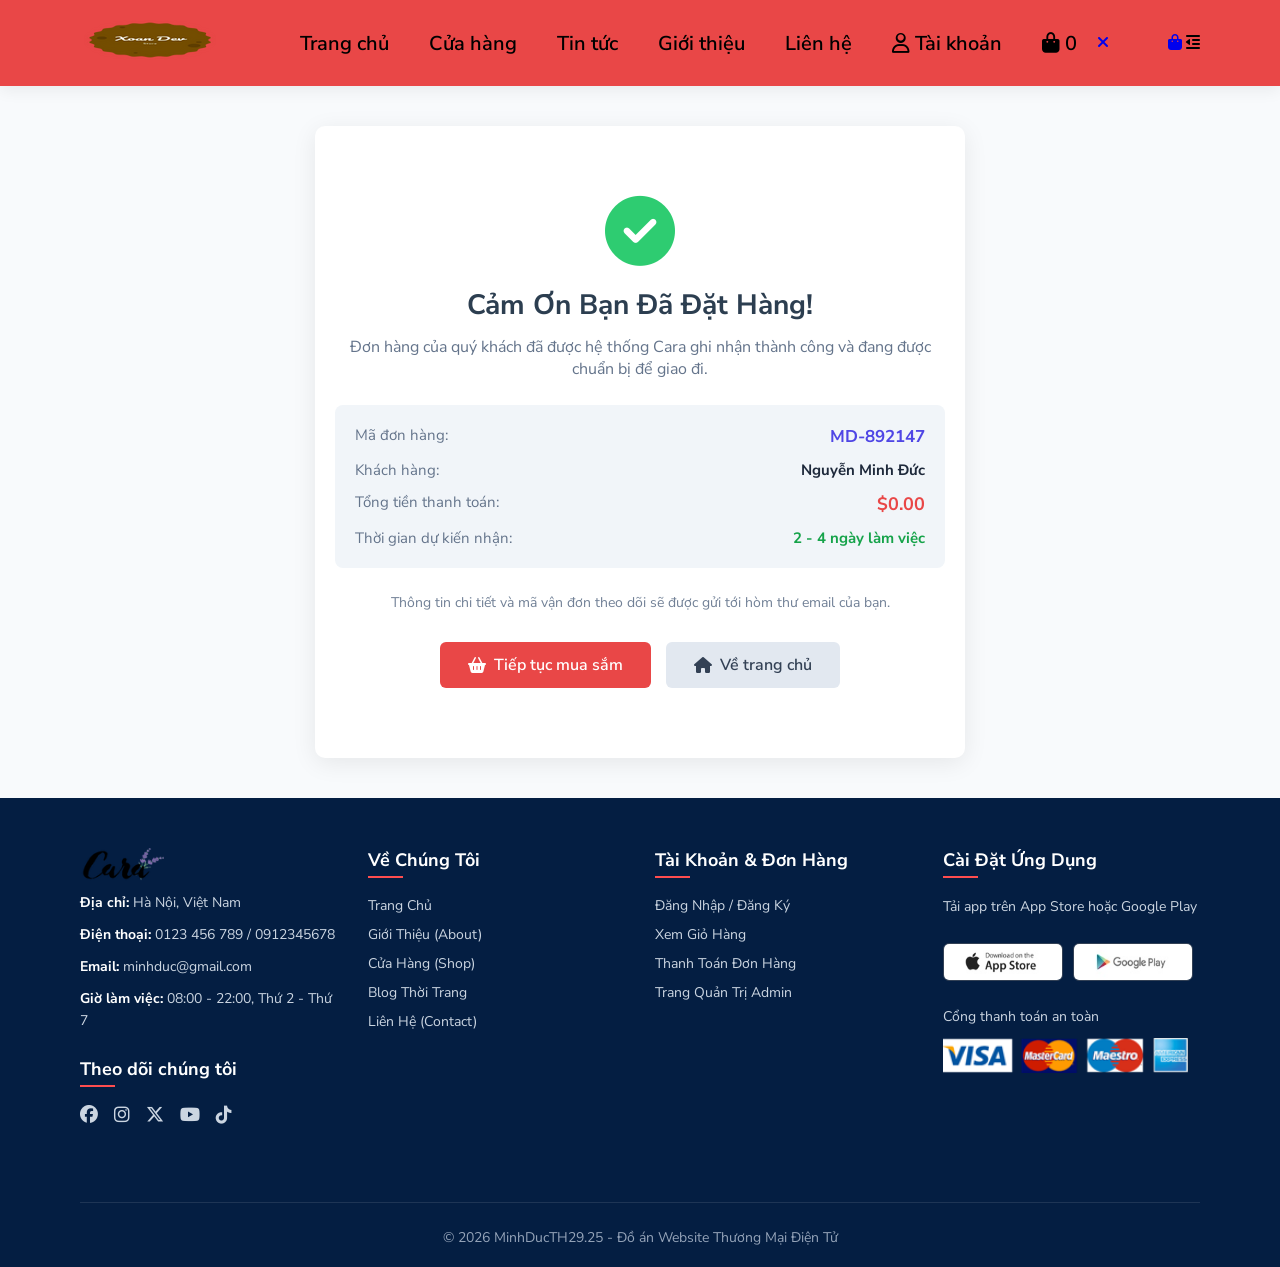
<file: order-success.html>
<!DOCTYPE html>
<html lang="vi">

<head>
    <meta charset="UTF-8">
    <meta http-equiv="X-UA-Compatible" content="IE=edge">
    <meta name="viewport" content="width=device-width, initial-scale=1.0">
    <title>Đặt Hàng Thành Công - Cara Minh Đức</title>
    <link rel="stylesheet" href="https://cdnjs.cloudflare.com/ajax/libs/font-awesome/6.4.0/css/all.min.css" />
    <link rel="stylesheet" href="style.css">
</head>

<body>

    <section id="header">
        <a href="index.html"><img src="img/logo.png" class="logo" alt="Cara Logo"></a>

        <div>
            <ul id="navbar">
                <li><a href="index.html">Trang chủ</a></li>
                <li><a href="shop.html">Cửa hàng</a></li>
                <li><a href="blog.html">Tin tức</a></li>
                <li><a href="about.html">Giới thiệu</a></li>
                <li><a href="contact.html">Liên hệ</a></li>
                <li><a href="login.html"><i class="fa-regular fa-user"></i> Tài khoản</a></li>
                <li id="lg-bag">
                    <a href="cart.html" style="position: relative;">
                        <i class="fa-solid fa-bag-shopping"></i>
                        <span class="cart-count-badge" id="cart-badge">0</span>
                    </a>
                </li>
                <a href="#" id="close"><i class="fa-solid fa-xmark"></i></a>
            </ul>
        </div>
        <div id="mobile">
            <a href="cart.html"><i class="fa-solid fa-bag-shopping"></i></a>
            <i id="bar" class="fas fa-outdent"></i>
        </div>
    </section>

    <section class="section-p1" style="background: #f8fafc; min-height: 70vh; display: flex; align-items: center; justify-content: center;">
        <div class="success-box">
            <i class="fa-solid fa-circle-check icon-success"></i>
            <h1>Cảm Ơn Bạn Đã Đặt Hàng!</h1>
            <p style="color: #64748b; font-size: 16px; margin-bottom: 20px;">
                Đơn hàng của quý khách đã được hệ thống Cara ghi nhận thành công và đang được chuẩn bị để giao đi.
            </p>

            <div style="background: #f1f5f9; padding: 20px; border-radius: 8px; margin: 25px 0; text-align: left;">
                <div style="display: flex; justify-content: space-between; margin-bottom: 12px; font-size: 15px;">
                    <span style="color: #64748b;">Mã đơn hàng:</span>
                    <strong id="display-order-code" style="color: #4f46e5; font-size: 17px;">MD-892147</strong>
                </div>
                <div style="display: flex; justify-content: space-between; margin-bottom: 12px; font-size: 15px;">
                    <span style="color: #64748b;">Khách hàng:</span>
                    <strong id="display-customer-name" style="color: #1e293b;">Nguyễn Minh Đức</strong>
                </div>
                <div style="display: flex; justify-content: space-between; margin-bottom: 12px; font-size: 15px;">
                    <span style="color: #64748b;">Tổng tiền thanh toán:</span>
                    <strong id="display-order-total" style="color: #e94747; font-size: 18px;">$0.00</strong>
                </div>
                <div style="display: flex; justify-content: space-between; font-size: 15px;">
                    <span style="color: #64748b;">Thời gian dự kiến nhận:</span>
                    <strong style="color: #16a34a;">2 - 4 ngày làm việc</strong>
                </div>
            </div>

            <p style="color: #718096; font-size: 14px; margin-bottom: 30px;">
                Thông tin chi tiết và mã vận đơn theo dõi sẽ được gửi tới hòm thư email của bạn.
            </p>

            <div style="display: flex; gap: 15px; justify-content: center; flex-wrap: wrap;">
                <a href="shop.html" class="normal" style="background: #e94747; color: white; padding: 12px 28px; border-radius: 6px; text-decoration: none; font-weight: 600; display: inline-flex; align-items: center; gap: 8px;">
                    <i class="fa-solid fa-basket-shopping"></i> Tiếp tục mua sắm
                </a>
                <a href="index.html" class="normal" style="background: #e2e8f0; color: #334155; padding: 12px 28px; border-radius: 6px; text-decoration: none; font-weight: 600; display: inline-flex; align-items: center; gap: 8px;">
                    <i class="fa-solid fa-house"></i> Về trang chủ
                </a>
            </div>
        </div>
    </section>

    <!-- Footer Chuẩn Hóa 4 Cột (UTF-8 100% Không Lỗi Font) -->
    <footer class="footer">
        <div class="footer-container">
            <!-- Cột 1 -->
            <div class="footer-col">
                <img src="img/logotest.png" class="logo-footer" alt="Logo">
                <p><strong>Địa chỉ:</strong> Hà Nội, Việt Nam</p>
                <p><strong>Điện thoại:</strong> 0123 456 789 / 0912345678</p>
                <p><strong>Email:</strong> minhduc@gmail.com</p>
                <p><strong>Giờ làm việc:</strong> 08:00 - 22:00, Thứ 2 - Thứ 7</p>
                <div class="follow">
                    <h4>Theo dõi chúng tôi</h4>
                    <div class="icon">
                        <i class="fa-brands fa-facebook"></i>
                        <i class="fa-brands fa-instagram"></i>
                        <i class="fa-brands fa-x-twitter"></i>
                        <i class="fa-brands fa-youtube"></i>
                        <i class="fa-brands fa-tiktok"></i>
                    </div>
                </div>
            </div>

            <!-- Cột 2 -->
            <div class="footer-col">
                <h4>Về Chúng Tôi</h4>
                <a href="index.html">Trang Chủ</a>
                <a href="about.html">Giới Thiệu (About)</a>
                <a href="shop.html">Cửa Hàng (Shop)</a>
                <a href="blog.html">Blog Thời Trang</a>
                <a href="contact.html">Liên Hệ (Contact)</a>
            </div>

            <!-- Cột 3 -->
            <div class="footer-col">
                <h4>Tài Khoản & Đơn Hàng</h4>
                <a href="login.html">Đăng Nhập / Đăng Ký</a>
                <a href="cart.html">Xem Giỏ Hàng</a>
                <a href="checkout.html">Thanh Toán Đơn Hàng</a>
                <a href="admin.html">Trang Quản Trị Admin</a>
            </div>

            <!-- Cột 4 -->
            <div class="footer-col">
                <h4>Cài Đặt Ứng Dụng</h4>
                <p>Tải app trên App Store hoặc Google Play</p>
                <div class="app">
                    <img src="img/pay/app.jpg" alt="App Store">
                    <img src="img/pay/play.jpg" alt="Google Play">
                </div>
                <p style="margin-top: 10px;">Cổng thanh toán an toàn</p>
                <img src="img/pay/pay.png" style="height: 35px;" alt="Pay Methods">
            </div>

            <div class="copyright">
                <p>© 2026 MinhDucTH29.25 - Đồ án Website Thương Mại Điện Tử</p>
            </div>
        </div>
    </footer>

    <script src="script.js"></script>
    <script src="cart.js"></script>
    <script>
        document.addEventListener("DOMContentLoaded", function () {
            const params = new URLSearchParams(window.location.search);
            const code = params.get("code");
            const name = params.get("name");
            const total = params.get("total");

            const codeEl = document.getElementById("display-order-code");
            const nameEl = document.getElementById("display-customer-name");
            const totalEl = document.getElementById("display-order-total");

            if (code && codeEl) codeEl.textContent = code;
            if (name && nameEl) nameEl.textContent = decodeURIComponent(name);
            if (total && totalEl) totalEl.textContent = "$" + parseFloat(total).toFixed(2);

            // Nếu không có params thì kiểm tra đơn hàng gần nhất trong localStorage
            if (!code) {
                const orders = JSON.parse(localStorage.getItem("cara_orders") || "[]");
                if (orders.length > 0) {
                    const lastOrder = orders[0];
                    if (codeEl) codeEl.textContent = lastOrder.orderCode || "MD-" + Math.floor(100000 + Math.random() * 900000);
                    if (nameEl) nameEl.textContent = lastOrder.customer?.fullName || "Quý khách hàng";
                    if (totalEl) totalEl.textContent = "$" + (lastOrder.totalAmount || 0).toFixed(2);
                }
            }
        });
    </script>
</body>

</html>
</file>
<file: style.css>
@import url('https://fonts.googleapis.com/css2?family=Nunito+Sans:ital,opsz,wght@0,6..12,200..1000;1,6..12,200..1000&display=swap');

* {
    margin: 0;
    padding: 0;
    box-sizing: border-box;
    font-family: "Nunito Sans", sans-serif;
}

 .section-m1 {
    margin: 40px 0;
 }

 button.normal {
    font-size: 18px;
    font-weight: 700;
    padding: 15px 30px;
    color: azure;
    background-color: red;
    border-radius: 5px;
    cursor: pointer;
    border: 5px;
    outline: none;
    transition: 0.2s;
 }

 body {
    width: 100%;
    margin: 0;
    overflow-x: hidden;
 }

#header {
    display: flex;
    align-items: center;
    justify-content: space-between;
   padding: 20px 80px;
   flex-wrap: wrap;
   background: rgb(233, 71, 71);
   box-shadow: 0 5px 15px rgba(0, 0, 0, 0.06);
   z-index: 999;
   position: sticky;
   top: 0;
   left: 0;
}
#navbar {
   display: flex;
   align-items: center;
   justify-content: center;
   flex-wrap: wrap;
}

#navbar li {
   list-style: none;
   padding: 0 20px;
   position: relative;
}
#navbar li a {
   text-decoration: none;
   font-size: 20px;
   font-weight: 600;
   color:black;
   transition: 0.3s ease;
} 

#navbar li a:hover,
#navbar li a.active {
   color:azure;
}
#navbar li a.active::after,
#navbar li a:hover::after {
   content: "";
   width: 40%;
   background: azure;
   height: 2px;
   position: absolute;
   bottom: 0px;
   left: 20px;
}
#hero {
   background-image: url(img/hero4.png);
   height: 90vh;
   width: 100%;
   background-size: cover;
   background-position: top 25% right 0;
   padding: 0 80px;
   display: flex;
   flex-direction: column;
   align-items: flex-start;
   justify-content: center;
}
#hero h4 {
   color: aliceblue;
   font-size: 30px;
}
#hero h2 {
   font-size: 40px;
   line-height: 60px;
   color: black;
   color: aliceblue;
}
#hero h1 {
   font-size: 50px;
   line-height: 60px;
   color: black;
   color: lightgreen;
}
#hero button {
   background-image: url(img/button.png);
   background-color: transparent;
   color: lightgreen;
   padding: 14px 80px 14px 65px;
   cursor: pointer;
   font-weight: 700;
   font-size: 15px;
   border: 0;
}
#features {
   padding: 40px 80px;
   display: grid;
   grid-template-columns: repeat(auto-fit, minmax(150px, 1fr));
   gap: 20px;
   align-items: center;
   justify-content: space-between;
}
#features h5 {
   font-size: 14px;
}
.box {
   width: 100%;
   text-align: center;
   padding: 25px 15px;
   border: 2px solid black;
   border-radius: 5px;
   margin: 10px 0px;
}

.box:hover {
   box-shadow: 0px 0px 10px black;
}
.box img {
   width: 100%;
   margin-bottom: 10px;
}
#features .box h5 {
   white-space: nowrap;     
   overflow: hidden;
   background-color: bisque;
   border-radius: 20px;
   padding: 5px 5px;
}
.checked {
   color: orange;
}
#product1 {
   text-align: center;
   padding: 20px 80px;
   margin-bottom: 50px;
}
#product-container {
   display: flex;
   justify-content: center;
   flex-wrap: wrap;
   gap: 40px;
}
#product1 .pro {
   width: 20%;
   min-width: 250px;
   padding: 10px 12px;
   border: 1px solid black;
   border-radius: 20px;
   cursor: pointer;
   margin: 15px 0;
}
#product1 .pro:hover {
   box-shadow: 0px 0px 10px black;
}
#product1 .pro img {
   width: 100%;
   border-radius: 20px;
}
#product1 .pro .mota {
   text-align: center;
   font-size: 18px;
   padding: 5px 0px;
}
#product1 .mota span {
   color: #606063;
   font-size: 14px;
}
#product1 .pro h4 {
   font-size: 25px;
   font-weight: 800;
   color: #ff4d4f;
}
#product1 .pro h5 {
   padding-top: 5px;
   font-size: 18px;
   font-weight: 700;
}
#product1 .pro .mota i {
   font-size: 14px;
}
#product1 .pro .cart {
   width: 40px;
   height: 40px;
   line-height: 40px;
   border-radius: 50px;
   background-color: rgba(0, 0, 0, 0.08);
   color: black;
}
#product1 h1 {
   font-size: 50px;
}
#product1 p {
   font-size: 25px;
   margin-bottom: 50px;
}
#banner {
   display: flex;
   flex-direction: column;
   justify-content: center;
   align-items: center;
   text-align: center;
   background-image: url(img/banner/b2.jpg);
   width: 100%;
   height: 30vh;
   background-size: cover;
   background-position: center;
   margin-bottom: 40px;
}
#banner h2 {
   color: azure;
   font-size: 40px;
   padding: 20px 0;
}
#banner h2 span {
   color: red;
}
#banner button:hover {
   background-color: azure;
   color: black;
}
#newsletter {
   margin-top: 60px;
   background-color: #ff4d4f;
   width: 100%;
   padding: 40px 80px;
   display: flex;
   justify-content: space-between;
   align-items: center;
   flex-wrap: wrap;
}
#newsletter h4 {
   font-size: 25px;
   font-weight: 800;
}
#newsletter p {
   font-size: 20px;
   font-weight: 600;
}
#newsletter .form {
   display: flex;
   width: 30%;
}
#newsletter input {
   padding: 0px 5px;
   font-size: 18px;
   border: none;
   outline: none;
   border-radius: 5px;
   flex: 1;
   min-width: 0;
}
#newsletter button {
    font-size: 18px;
    font-weight: 700;
    padding: 15px 30px;
    color: azure;
    background-color: black;
    border-radius: 5px;
    white-space: nowrap;
    cursor: pointer;
    border: none;
    outline: none;
    transition: 0.2s;
}
#page-header {
   background-image: url(img/banner/b19.jpg);
   width: 100%;
   height: 40vh;
   background-size: cover;
   display: flex;
   flex-direction: column;
   justify-content: center;
   align-items: center;
   text-align: center;
}
#page-header h2 {
   color: azure;
   font-size: 50px;
}
#page-header p {
   color: azure;
   font-size: 25px;
}
#pagination {
   text-align: center;
}
#pagination a {
   font-size: 18px;
   text-decoration: none;
   background-color: #ff4d4f;
   padding: 15px 20px;
   border-radius: 5px;
   color: azure;
   font-weight: 700;
}
/* Blog Page */
#blog {
   padding: 150px 150px 0 150px;
}
#blog .blog-box {
   display: flex;
   align-items: center;
   width: 100%;
   position: relative;
   padding-bottom: 90px;
}
#blog .blog-img {
   width: 50%;
   margin-right: 40px;
}
#blog img {
   width: 100%;
   height: 400px;
   object-fit: cover;
}
#blog .blog-details {
   width: 50%;
}
#blog .blog-details a {
   text-decoration: none;
   font-size: 16px;
   color: #000;
   font-weight: 700;
   position: relative;
   transition: 0.3;
}
#blog .blog-details a::after {
   content: "";
   width: 50px;
   height: 2px;
   background-color: #000;
   position: absolute;
   top: 10px;
   right: -60px;
}
#blog .blog-details a:hover {
   color: #ff4d4f;
}
#blog .blog-details a:hover::after {
   background-color: #ff4d4f;
}
@media (max-width: 470px) {
   #blog {
      padding: 10px;
   }
   #blog .blog-box {
      display: flex;
      flex-direction: column;
      align-items: flex-start;
   }
   #blog .blog-img {
      width: 100%;
      margin-right: 0px;
      margin-bottom: 30px;
   }
   #blog .blog-details {
      width: 100%;
   }
}
/* Footer */
.footer{
    background-color: #041e42;
    color: #fff;
    padding: 40px 80px;
}

.footer-container{
    display: flex;
    flex-wrap: wrap;
    justify-content: space-between;
}

.footer-col{
    display: flex;
    flex-direction: column;
    margin-bottom: 20px;
}

.footer-col h4{
    font-size: 20px;
    margin-bottom: 10px;
}

.footer-col a{
    color: #fff;
    text-decoration: none;
    margin-bottom: 10px;
    font-size: 16px;
}

.footer-col a:hover{
    color: #ff4d4f;
}

.logo-footer{
    width: 120px;
    margin-bottom: 10px;
}

.follow i{
    font-size: 18px;
    margin-right: 10px;
    cursor: pointer;
}

.follow i:hover{
    color: #ff4d4f;
}

.app img{
    width: 120px;
    margin: 5px 0;
}
#Slideshow{
  position: relative;
}
/* Slide show */
.slideshow-container {
   width: 100%;
   height: 60vh;
   max-height: 400px;
   min-height: 200px;
   position: relative;
   overflow: hidden;
   margin-bottom: 50px;
}
.mySlides{
  display: none;
  position: relative;
}

.mySlides img{
  width: 100%;
  height: 600px;
  object-fit: cover;
}

.slide-content{
  position: absolute;
  top: 30%;
  left: 10%;
  transform: translateY(-50%);
  color: #fff;
}

.slide-content h2{
  font-size: 50px;
  margin-bottom: 10px;
}

.slide-content p{
  font-size: 20px;
  margin-bottom: 20px;
}

.slide-content button{
  padding: 15px 25px;
  background: #ff4d4f;
  color: #fff;
  border: none;
  cursor: pointer;
  border-radius: 10px;
  font-size: 16px;
  transition: 0.3s;
}

.slide-content button:hover{
  background: #000;
}

.fade{
  animation: fade 1.5s;
}

@keyframes fade{
  from{opacity: .4}
  to{opacity: 1}
}
/* About */
.about {
    padding: 80px 10%;
}

.about-container {
    display: flex;
    align-items: center;
    justify-content: space-between;
    gap: 50px;
    flex-wrap: wrap;
}

.about-text {
    flex: 1;
}

.about-text h1 {
    font-size: 40px;
    margin-bottom: 20px;
}

.about-text p {
    font-size: 18px;
    line-height: 2.0;
    margin-bottom: 20px;
}

.about-btn {
    display: inline-block;
    padding: 12px 25px;
    background: #ff4d4f;
    color: #fff;
    text-decoration: none;
    border-radius: 10px;
    transition: 0.3s;
}

.about-btn:hover {
    background: #000;
}

.about-image {
    flex: 1;
}

.about-image img {
    width: 100%;
    border-radius: 10px;
}
/* BLOG HERO */
#blog-hero {
    background: linear-gradient(rgba(0,0,0,0.5), rgba(0,0,0,0.5)),
    url("img/blog/b1.jpg");
    background-size: cover;
    background-position: center;
    height: 60vh;
    display: flex;
    align-items: center;
    justify-content: center;
    text-align: center;
    color: #fff;
}

.blog-hero-content h1 {
    font-size: 50px;
    margin-bottom: 15px;
}

.blog-hero-content p {
    font-size: 20px;
    margin-bottom: 20px;
}

.hero-btn {
    background: #ff4d4f;
    color: #fff;
    padding: 12px 25px;
    text-decoration: none;
    border-radius: 5px;
    transition: 0.3s;
}

.hero-btn:hover {
    background: #000;
}

/* BLOG HERO */
#blog-hero {
    background: linear-gradient(rgba(0,0,0,0.5), rgba(0,0,0,0.5)),
    url("img/blog/b1.jpg");
    background-size: cover;
    background-position: center;
    height: 60vh;
    display: flex;
    align-items: center;
    justify-content: center;
    text-align: center;
    color: white;
}

.blog-hero-content h1 {
    font-size: 50px;
    margin-bottom: 15px;
}

.blog-hero-content p {
    font-size: 20px;
    margin-bottom: 20px;
}

.hero-btn {
    background: #e63946;
    color: white;
    padding: 12px 25px;
    text-decoration: none;
    border-radius: 5px;
    transition: 0.3s;
}

.hero-btn:hover {
    background: #000;
}

/* BLOG CATEGORIES */
#blog-categories {
   font-size: 30px;
    padding: 80px 40px;
    text-align: center;
}

.categories-container {
   font-size: 20px;
   display: flex;
   justify-content: center;
   gap: 30px;
   margin-top: 40px;
   flex-wrap: wrap;
}

.category-box {
    background: #f5f5f5;
    padding: 40px 60px;
    border-radius: 10px;
    transition: 0.3s;
    cursor: pointer;
}

.category-box:hover {
    background: #000;
    color: white;
    transform: translateY(-5px);
}
/* CONTACT HERO */
#contact-hero {
    background-image: url(img/about/banner.png);
    color: white;
    text-align: center;
    padding: 80px 20px;
}

#contact-hero h1 {
    font-size: 45px;
    margin-bottom: 10px;
}
#contact-hero p {
   font-size: 20px;
}

/* CONTACT SECTION */
#contact-details {
    padding: 40px 10%;
}

.contact-container {
    display: flex;
    justify-content: space-between;
    gap: 50px;
    flex-wrap: wrap;
}

.contact-info {
    flex: 1;
}

.contact-info h2 {
    margin-bottom: 20px;
}

.contact-info p {
    margin-bottom: 15px;
    font-size: 16px;
}

.contact-info i {
    color: #ff4d4f;
    margin-right: 10px;
}

/* FORM */
.contact-form {
   flex: 1;
   margin: -40px; 
   padding: 40px;
   border-radius: 10px;
}

.contact-form h2 {
    margin-bottom: 20px;
}

.contact-form form input,
.contact-form form textarea {
    width: 100%;
    padding: 12px;
    margin-bottom: 15px;
    border: 1px solid #ddd;
    border-radius: 5px;
    resize: none;
}

.contact-form form input:focus,
.contact-form form textarea:focus {
    outline: none;
    border-color: #ff4d4f;
}

.contact-form button {
    background: #ff4d4f;
    color: white;
    padding: 12px 25px;
    border: none;
    border-radius: 5px;
    cursor: pointer;
    transition: 0.3s;
}

.contact-form button:hover {
    background: #000;
}
/* Pop up Quang Cao */
#popup{
  position:fixed;
  top:0;
  left:0;
  width:100%;
  height:100%;
  background:rgba(0,0,0,0.5);
  display:flex;
  justify-content:center;
  align-items:center;
  visibility:hidden;
  opacity:0;
  transition:0.3s;
  z-index:10000;
}

#popup.show{
  visibility:visible;
  opacity:1;
}

.popup-content{
  background:#fff;
  padding:30px;
  border-radius:10px;
  text-align:center;
  width:300px;
  position:relative;
}

#close-popup{
  position:absolute;
  top:10px;
  right:15px;
  font-size:25px;
  cursor:pointer;
}

.popup-content button{
  margin-top:10px;
  padding:10px 20px;
  border:none;
  background:#ff4d4f;
  color:#fff;
  border-radius:5px;
  cursor:pointer;
}


/* ==========================================================
   CSS BỔ SUNG: CHI TIẾT SẢN PHẨM, GIỎ HÀNG, THANH TOÁN & ADMIN
   ========================================================== */

/* Cart badge trên Header */
#navbar #lg-bag {
    position: relative;
}
.cart-badge {
    position: absolute;
    top: -8px;
    right: 5px;
    background-color: #ff3838;
    color: #fff;
    font-size: 11px;
    font-weight: 700;
    padding: 2px 7px;
    border-radius: 50%;
    min-width: 18px;
    text-align: center;
}

/* Toast Thông báo */
#toast-container {
    position: fixed;
    top: 90px;
    right: 25px;
    z-index: 99999;
}
.toast {
    display: flex;
    align-items: center;
    gap: 12px;
    background: #ffffff;
    border-left: 5px solid #2ecc71;
    color: #2c3e50;
    padding: 14px 20px;
    margin-bottom: 12px;
    border-radius: 6px;
    box-shadow: 0 5px 20px rgba(0,0,0,0.15);
    font-size: 15px;
    font-weight: 600;
    animation: slideInRight 0.4s ease, fadeOut 0.4s ease 2.6s forwards;
}
.toast.toast-error {
    border-left-color: #e74c3c;
}
@keyframes slideInRight {
    from { transform: translateX(120%); opacity: 0; }
    to { transform: translateX(0); opacity: 1; }
}
@keyframes fadeOut {
    to { opacity: 0; transform: translateY(-10px); }
}

/* --- CHI TIẾT SẢN PHẨM (#prodetails) --- */
#prodetails {
    display: flex;
    margin-top: 25px;
    padding: 40px 80px;
    gap: 50px;
}
#prodetails .single-pro-image {
    width: 40%;
}
.main-img-wrap {
    width: 100%;
    border-radius: 12px;
    overflow: hidden;
    box-shadow: 0 5px 15px rgba(0,0,0,0.08);
}
.main-img-wrap img {
    width: 100%;
    height: auto;
    display: block;
    transition: transform 0.3s ease;
}
.main-img-wrap img:hover {
    transform: scale(1.03);
}
.small-img-group {
    display: flex;
    justify-content: space-between;
    margin-top: 15px;
    gap: 10px;
}
.small-img-col {
    flex-basis: 23%;
    cursor: pointer;
    border-radius: 8px;
    overflow: hidden;
    border: 2px solid transparent;
    transition: 0.3s;
}
.small-img-col:hover, .small-img-col.active {
    border-color: #e94747;
}
.small-img-col img {
    width: 100%;
    display: block;
}

#prodetails .single-pro-details {
    width: 55%;
    padding-top: 15px;
}
#prodetails .single-pro-details h6 {
    padding: 10px 0 20px 0;
    font-size: 15px;
    color: #666;
}
#prodetails .single-pro-details h4 {
    padding: 10px 0 15px 0;
    font-size: 26px;
    color: #222;
}
#prodetails .single-pro-details h2 {
    font-size: 32px;
    color: #e94747;
    margin-bottom: 20px;
}
#prodetails .single-pro-details h2 span.old-price {
    font-size: 20px;
    color: #999;
    text-decoration: line-through;
    margin-left: 15px;
}
#prodetails .single-pro-details select {
    display: block;
    padding: 10px 15px;
    margin-bottom: 18px;
    border: 1px solid #ddd;
    border-radius: 5px;
    font-size: 15px;
    background: #fff;
    outline: none;
    cursor: pointer;
}
#prodetails .single-pro-details .purchase-action {
    display: flex;
    align-items: center;
    gap: 15px;
    margin-bottom: 25px;
}
#prodetails .single-pro-details input[type="number"] {
    width: 70px;
    height: 48px;
    padding-left: 12px;
    font-size: 16px;
    margin-right: 5px;
    border: 1px solid #ccc;
    border-radius: 5px;
    outline: none;
}
#prodetails .single-pro-details button.btn-add-cart {
    background: #e94747;
    color: #fff;
    padding: 13px 30px;
    border-radius: 6px;
    border: none;
    font-size: 16px;
    font-weight: 700;
    cursor: pointer;
    transition: 0.3s;
    display: inline-flex;
    align-items: center;
    gap: 8px;
}
#prodetails .single-pro-details button.btn-add-cart:hover {
    background: #222;
}
#prodetails .single-pro-details h4.sub-title {
    font-size: 18px;
    margin-bottom: 10px;
}
#prodetails .single-pro-details span.pro-desc {
    line-height: 26px;
    color: #555;
    font-size: 15px;
}

/* --- TRANG GIỎ HÀNG (#cart) --- */
#cart {
    padding: 40px 80px;
    overflow-x: auto;
}
#cart table {
    width: 100%;
    border-collapse: collapse;
    table-layout: fixed;
    white-space: nowrap;
    box-shadow: 0 4px 15px rgba(0,0,0,0.05);
    background: #fff;
    border-radius: 8px;
    overflow: hidden;
}
#cart table img {
    width: 70px;
    border-radius: 6px;
}
#cart table td:nth-child(1) {
    width: 80px;
    text-align: center;
}
#cart table td:nth-child(2) {
    width: 120px;
    text-align: center;
}
#cart table td:nth-child(3) {
    width: 280px;
    text-align: left;
}
#cart table td:nth-child(4),
#cart table td:nth-child(5),
#cart table td:nth-child(6) {
    width: 140px;
    text-align: center;
}
#cart table td:nth-child(5) input {
    width: 60px;
    padding: 8px;
    text-align: center;
    border: 1px solid #ccc;
    border-radius: 4px;
}
#cart table thead {
    border-bottom: 2px solid #e94747;
    background: #f8f9fa;
}
#cart table thead td {
    font-weight: 700;
    text-transform: uppercase;
    font-size: 14px;
    padding: 16px 12px;
}
#cart table tbody tr td {
    padding: 16px 12px;
    border-bottom: 1px solid #eee;
    font-size: 15px;
}
#cart table tbody tr:hover {
    background: #fafafa;
}
.btn-remove-item {
    color: #e74c3c;
    font-size: 18px;
    cursor: pointer;
    transition: 0.2s;
    background: none;
    border: none;
}
.btn-remove-item:hover {
    color: #000;
    transform: scale(1.2);
}

/* Phần tổng giỏ hàng & thanh toán (#cart-add) */
#cart-add {
    display: flex;
    flex-wrap: wrap;
    justify-content: space-between;
    padding: 20px 80px 60px 80px;
    gap: 40px;
}
#coupon {
    width: 50%;
    margin-bottom: 30px;
}
#coupon h3, #subtotal h3 {
    padding-bottom: 15px;
    font-size: 20px;
    color: #222;
}
#coupon input {
    padding: 12px 20px;
    outline: none;
    width: 60%;
    margin-right: 10px;
    border: 1px solid #ccc;
    border-radius: 4px;
}
#coupon button, .btn-clear-cart {
    background: #222;
    color: #fff;
    padding: 12px 22px;
    border-radius: 4px;
    border: none;
    cursor: pointer;
    font-weight: 600;
    transition: 0.3s;
}
#coupon button:hover, .btn-clear-cart:hover {
    background: #e94747;
}
#subtotal {
    width: 45%;
    margin-bottom: 30px;
    border: 1px solid #e2e9e1;
    padding: 30px;
    border-radius: 8px;
    background: #fafafa;
}
#subtotal table {
    border-collapse: collapse;
    width: 100%;
    margin-bottom: 20px;
}
#subtotal table td {
    width: 50%;
    border: 1px solid #e2e9e1;
    padding: 12px;
    font-size: 15px;
}
#subtotal table tr.total-row td {
    font-weight: 800;
    color: #e94747;
    font-size: 18px;
}
.btn-checkout {
    display: block;
    width: 100%;
    text-align: center;
    background: #e94747;
    color: #fff;
    padding: 14px;
    font-size: 16px;
    font-weight: 700;
    border-radius: 6px;
    text-decoration: none;
    border: none;
    cursor: pointer;
    transition: 0.3s;
}
.btn-checkout:hover {
    background: #222;
    color: #fff;
}
.empty-cart-box {
    text-align: center;
    padding: 60px 20px;
}
.empty-cart-box i {
    font-size: 70px;
    color: #ccc;
    margin-bottom: 20px;
}
.empty-cart-box h3 {
    font-size: 24px;
    margin-bottom: 10px;
    color: #444;
}

/* --- TRANG ĐẶT HÀNG / THANH TOÁN (#checkout-section) --- */
#checkout-section {
    padding: 40px 80px;
}
.checkout-wrapper {
    display: flex;
    gap: 40px;
}
.checkout-form-container {
    flex: 1.2;
    background: #fff;
    padding: 35px;
    border-radius: 8px;
    box-shadow: 0 4px 15px rgba(0,0,0,0.06);
}
.checkout-summary-container {
    flex: 0.8;
    background: #fdfdfd;
    padding: 35px;
    border-radius: 8px;
    border: 1px solid #e6e6e6;
    height: fit-content;
}
.checkout-form-container h2, .checkout-summary-container h2 {
    font-size: 22px;
    margin-bottom: 20px;
    color: #222;
    border-bottom: 2px solid #e94747;
    padding-bottom: 10px;
}
.form-group {
    margin-bottom: 18px;
}
.form-group label {
    display: block;
    font-size: 14px;
    font-weight: 700;
    margin-bottom: 6px;
    color: #333;
}
.form-group input, .form-group textarea, .form-group select {
    width: 100%;
    padding: 11px 14px;
    border: 1px solid #ddd;
    border-radius: 5px;
    font-size: 15px;
    outline: none;
    transition: 0.2s;
}
.form-group input:focus, .form-group textarea:focus, .form-group select:focus {
    border-color: #e94747;
}
.checkout-items-list {
    max-height: 250px;
    overflow-y: auto;
    margin-bottom: 20px;
}
.checkout-item {
    display: flex;
    align-items: center;
    justify-content: space-between;
    padding: 10px 0;
    border-bottom: 1px dashed #eee;
}
.checkout-item-info {
    display: flex;
    align-items: center;
    gap: 12px;
}
.checkout-item-info img {
    width: 50px;
    height: 50px;
    object-fit: cover;
    border-radius: 4px;
}
.payment-methods {
    margin: 20px 0;
    padding: 15px;
    background: #f5f5f5;
    border-radius: 6px;
}
.payment-method-item {
    display: flex;
    align-items: center;
    gap: 10px;
    margin-bottom: 10px;
    cursor: pointer;
    font-size: 15px;
}

/* Success Order page */
.success-box {
    text-align: center;
    padding: 70px 20px;
    max-width: 650px;
    margin: 40px auto;
    background: #fff;
    border-radius: 10px;
    box-shadow: 0 5px 25px rgba(0,0,0,0.08);
}
.success-box .icon-success {
    font-size: 70px;
    color: #2ecc71;
    margin-bottom: 20px;
}
.success-box h1 {
    font-size: 28px;
    color: #2c3e50;
    margin-bottom: 12px;
}
.order-code-badge {
    display: inline-block;
    background: #eef2ff;
    color: #4f46e5;
    font-weight: 700;
    padding: 8px 18px;
    border-radius: 20px;
    font-size: 18px;
    margin: 15px 0;
}

/* --- GIAO DIỆN QUẢN TRỊ (ADMIN) --- */
.admin-badge {
    padding: 4px 10px;
    border-radius: 12px;
    font-size: 12px;
    font-weight: 700;
}
.badge-warning { background: #fef3c7; color: #b45309; }
.badge-info { background: #e0f2fe; color: #0369a1; }
.badge-primary { background: #dbeafe; color: #1d4ed8; }
.badge-success { background: #dcfce7; color: #15803d; }
.badge-danger { background: #fee2e2; color: #b91c1c; }

@media (max-width: 799px) {
    #prodetails {
        flex-direction: column;
        padding: 20px;
    }
    #prodetails .single-pro-image, #prodetails .single-pro-details {
        width: 100%;
    }
    #cart {
        padding: 20px;
    }
    #cart-add {
        padding: 20px;
        flex-direction: column;
    }
    #coupon, #subtotal {
        width: 100%;
    }
    .checkout-wrapper {
        flex-direction: column;
    }
}


/* ==========================================================
   CSS BỔ SUNG: SỬA LƯỚI SẢN PHẨM TƯƠNG TỰ, FOOTER & ĐĂNG NHẬP
   ========================================================== */

/* Fix Lưới Sản Phẩm & Sản Phẩm Tương Tự (Dàn Hàng Ngang) */
#product-container, #related-products-container, .pro-container {
    display: flex !important;
    flex-direction: row !important;
    justify-content: center !important;
    flex-wrap: wrap !important;
    gap: 25px !important;
    padding-top: 20px;
    width: 100%;
}
#product-container .pro, #related-products-container .pro, .pro-container .pro {
    width: 22% !important;
    min-width: 240px !important;
    max-width: 280px !important;
    padding: 12px 14px;
    border: 1px solid #e1e8ee;
    border-radius: 16px;
    cursor: pointer;
    margin: 10px 0;
    transition: 0.3s ease;
    background: #fff;
    box-shadow: 0 4px 15px rgba(0,0,0,0.05);
    text-align: left;
    display: block !important;
    box-sizing: border-box !important;
}
#product-container .pro:hover, #related-products-container .pro:hover, .pro-container .pro:hover {
    box-shadow: 0 8px 25px rgba(0,0,0,0.12);
    transform: translateY(-4px);
    border-color: #e94747;
}
#product-container .pro img, #related-products-container .pro img, .pro-container .pro img {
    width: 100% !important;
    height: 250px !important;
    object-fit: cover !important;
    border-radius: 12px !important;
    display: block !important;
}

/* Chuẩn Hóa Toàn Diện Footer */
footer.footer, footer.section-p1 {
    background-color: #041e42 !important;
    color: #fff !important;
    padding: 50px 80px 20px 80px !important;
    width: 100% !important;
    box-sizing: border-box !important;
}
footer .footer-container, footer.section-p1 {
    display: flex !important;
    flex-wrap: wrap !important;
    justify-content: space-between !important;
    gap: 30px !important;
}
footer .footer-col, footer.section-p1 .col {
    display: flex !important;
    flex-direction: column !important;
    align-items: flex-start !important;
    margin-bottom: 25px !important;
    flex: 1 !important;
    min-width: 200px !important;
}
footer .footer-col h4, footer.section-p1 .col h4 {
    font-size: 18px !important;
    font-weight: 700 !important;
    color: #fff !important;
    margin-bottom: 18px !important;
    position: relative !important;
    padding-bottom: 6px !important;
}
footer .footer-col h4::after, footer.section-p1 .col h4::after {
    content: "";
    position: absolute;
    bottom: 0;
    left: 0;
    width: 35px;
    height: 2px;
    background: #ff4d4f;
}
footer .footer-col p, footer.section-p1 .col p {
    font-size: 14px !important;
    color: #cbd5e1 !important;
    margin-bottom: 10px !important;
    line-height: 22px !important;
}
footer .footer-col p strong, footer.section-p1 .col p strong {
    color: #fff !important;
}
footer .footer-col a, footer.section-p1 .col a {
    color: #cbd5e1 !important;
    text-decoration: none !important;
    margin-bottom: 10px !important;
    font-size: 14px !important;
    transition: 0.3s ease !important;
    display: inline-block !important;
}
footer .footer-col a:hover, footer.section-p1 .col a:hover {
    color: #ff4d4f !important;
    transform: translateX(4px);
}
footer .follow {
    margin-top: 15px;
}
footer .follow h4 {
    margin-bottom: 10px;
}
footer .follow .icon i {
    font-size: 18px;
    color: #cbd5e1;
    margin-right: 12px;
    cursor: pointer;
    transition: 0.3s;
}
footer .follow .icon i:hover {
    color: #ff4d4f;
    transform: scale(1.2);
}
footer .app, footer .row {
    display: flex;
    gap: 10px;
    margin: 10px 0;
}
footer .app img, footer .row img {
    height: 38px;
    border: 1px solid #334155;
    border-radius: 6px;
    cursor: pointer;
}
footer .copyright {
    width: 100% !important;
    text-align: center !important;
    border-top: 1px solid rgba(255,255,255,0.1) !important;
    padding-top: 25px !important;
    margin-top: 20px !important;
    color: #94a3b8 !important;
    font-size: 14px !important;
}

/* Trang Đăng Nhập & Đăng Ký (#auth-section) */
#auth-section {
    padding: 60px 20px;
    min-height: 65vh;
    display: flex;
    justify-content: center;
    align-items: center;
    background: #f8fafc;
}
.auth-card {
    background: #fff;
    width: 480px;
    max-width: 95%;
    border-radius: 12px;
    box-shadow: 0 10px 30px rgba(0,0,0,0.08);
    overflow: hidden;
}
.auth-tabs {
    display: flex;
    border-bottom: 1px solid #e2e8f0;
}
.auth-tab-btn {
    flex: 1;
    padding: 16px;
    background: #f8fafc;
    border: none;
    font-size: 16px;
    font-weight: 700;
    color: #64748b;
    cursor: pointer;
    transition: 0.2s;
}
.auth-tab-btn.active {
    background: #fff;
    color: #e94747;
    border-bottom: 3px solid #e94747;
}
.auth-body {
    padding: 35px;
}
.auth-form { display: none; }
.auth-form.active { display: block; }
.auth-btn-submit {
    width: 100%;
    padding: 14px;
    background: #e94747;
    color: #fff;
    border: none;
    border-radius: 6px;
    font-size: 16px;
    font-weight: 700;
    cursor: pointer;
    margin-top: 15px;
    transition: 0.3s;
}
.auth-btn-submit:hover {
    background: #24292e;
}
.demo-accounts {
    margin-top: 20px;
    padding: 12px 15px;
    background: #f1f5f9;
    border-radius: 6px;
    font-size: 13px;
    color: #475569;
    line-height: 20px;
}
</file>
